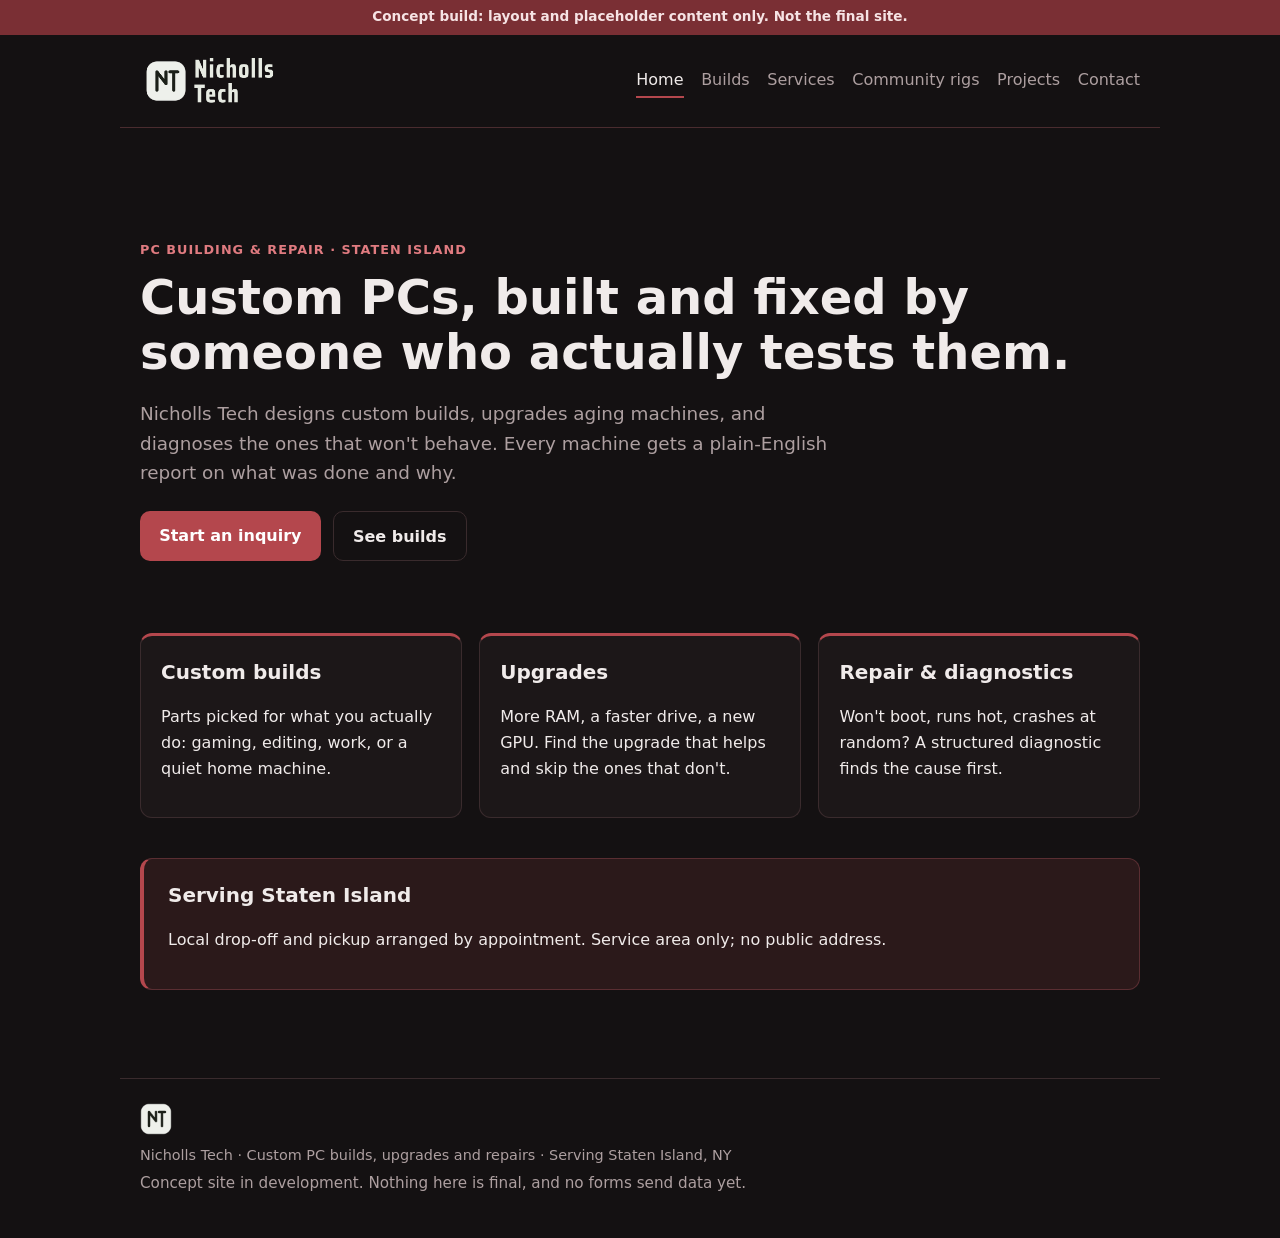
<file: index.html>
<!DOCTYPE html>
<html lang="en">
<head>
<meta charset="utf-8">
<meta name="viewport" content="width=device-width, initial-scale=1">
<meta name="robots" content="noindex, nofollow">
<title>Home | Nicholls Tech (concept)</title>
<meta name="description" content="Custom PC builds, upgrades and repairs on Staten Island.">
<link rel="icon" type="image/png" sizes="32x32" href="assets/favicon-32.png">
<link rel="apple-touch-icon" href="assets/apple-touch-icon.png">
<link rel="stylesheet" href="assets/style.css">
</head>
<body>
<div class="concept-bar">Concept build: layout and placeholder content only. Not the final site.</div>
<header class="site-header">
  <a class="brand" href="index.html" aria-label="Nicholls Tech home"><img src="assets/logo-dark-bg.png" alt="Nicholls Tech" width="140" height="60"></a>
  <button class="nav-toggle" aria-expanded="false" aria-controls="nav">Menu</button>
  <nav id="nav" aria-label="Main"><a href="index.html" aria-current="page">Home</a><a href="builds.html">Builds</a><a href="services.html">Services</a><a href="rigs.html">Community rigs</a><a href="projects.html">Projects</a><a href="contact.html">Contact</a></nav>
</header>
<main>

<section class="hero">
  <p class="eyebrow">PC building &amp; repair &middot; Staten Island</p>
  <h1>Custom PCs, built and fixed by someone who actually tests them.</h1>
  <p class="lead">Nicholls Tech designs custom builds, upgrades aging machines, and diagnoses the ones that won't behave. Every machine gets a plain-English report on what was done and why.</p>
  <p class="cta-row"><a class="btn" href="contact.html">Start an inquiry</a> <a class="btn btn-ghost" href="builds.html">See builds</a></p>
</section>
<section class="grid-3">
  <article class="card"><h2>Custom builds</h2><p>Parts picked for what you actually do: gaming, editing, work, or a quiet home machine.</p></article>
  <article class="card"><h2>Upgrades</h2><p>More RAM, a faster drive, a new GPU. Find the upgrade that helps and skip the ones that don't.</p></article>
  <article class="card"><h2>Repair &amp; diagnostics</h2><p>Won't boot, runs hot, crashes at random? A structured diagnostic finds the cause first.</p></article>
</section>
<section class="band">
  <h2>Serving Staten Island</h2>
  <p>Local drop-off and pickup arranged by appointment. Service area only; no public address.</p>
</section>

</main>
<footer class="site-footer">
  <img class="foot-mark" src="assets/mark-dark-bg.png" alt="" width="32" height="32">
  <p>Nicholls Tech &middot; Custom PC builds, upgrades and repairs &middot; Serving Staten Island, NY</p>
  <p class="muted">Concept site in development. Nothing here is final, and no forms send data yet.</p>
</footer>
<script src="assets/site.js"></script>
</body>
</html>
</file>
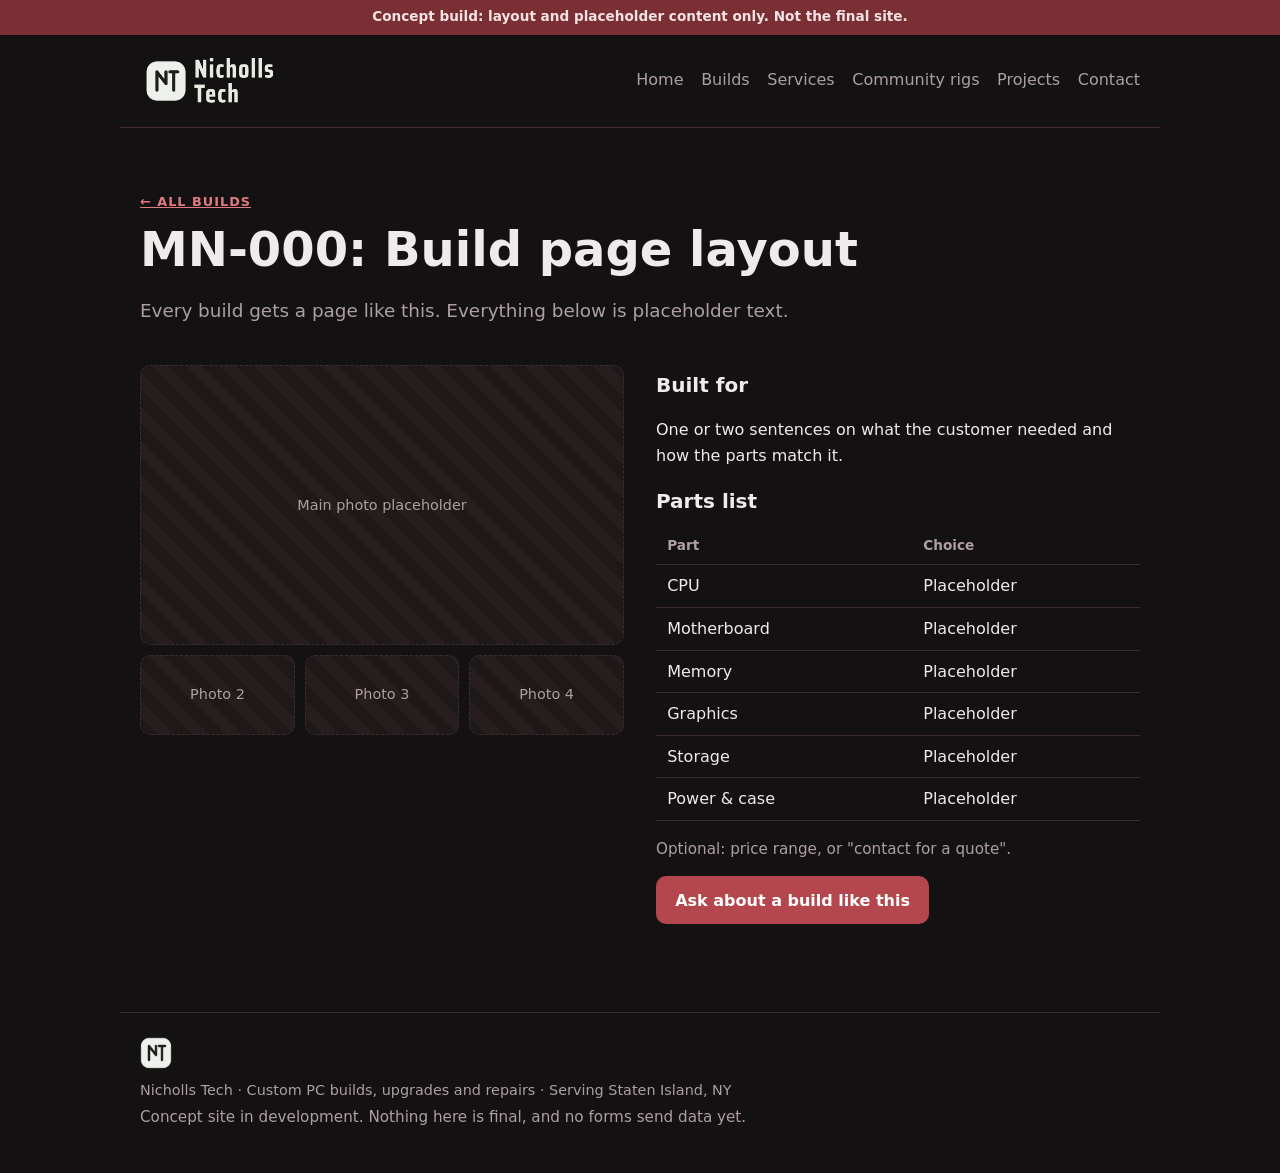
<file: build-template.html>
<!DOCTYPE html>
<html lang="en">
<head>
<meta charset="utf-8">
<meta name="viewport" content="width=device-width, initial-scale=1">
<meta name="robots" content="noindex, nofollow">
<title>Build page layout | Nicholls Tech (concept)</title>
<meta name="description" content="Layout for a single build page.">
<link rel="icon" type="image/png" sizes="32x32" href="assets/favicon-32.png">
<link rel="apple-touch-icon" href="assets/apple-touch-icon.png">
<link rel="stylesheet" href="assets/style.css">
</head>
<body>
<div class="concept-bar">Concept build: layout and placeholder content only. Not the final site.</div>
<header class="site-header">
  <a class="brand" href="index.html" aria-label="Nicholls Tech home"><img src="assets/logo-dark-bg.png" alt="Nicholls Tech" width="140" height="60"></a>
  <button class="nav-toggle" aria-expanded="false" aria-controls="nav">Menu</button>
  <nav id="nav" aria-label="Main"><a href="index.html">Home</a><a href="builds.html">Builds</a><a href="services.html">Services</a><a href="rigs.html">Community rigs</a><a href="projects.html">Projects</a><a href="contact.html">Contact</a></nav>
</header>
<main>

<section class="page-head">
  <p class="eyebrow"><a href="builds.html">&larr; All builds</a></p>
  <h1>MN-000: Build page layout</h1>
  <p class="lead">Every build gets a page like this. Everything below is placeholder text.</p>
</section>
<section class="two-col">
  <div>
    <div class="photo ph tall">Main photo placeholder</div>
    <div class="photo-row"><div class="photo ph">Photo 2</div><div class="photo ph">Photo 3</div><div class="photo ph">Photo 4</div></div>
  </div>
  <div>
    <h2>Built for</h2>
    <p>One or two sentences on what the customer needed and how the parts match it.</p>
    <h2>Parts list</h2>
    <table class="parts">
      <tr><th>Part</th><th>Choice</th></tr>
      <tr><td>CPU</td><td>Placeholder</td></tr>
      <tr><td>Motherboard</td><td>Placeholder</td></tr>
      <tr><td>Memory</td><td>Placeholder</td></tr>
      <tr><td>Graphics</td><td>Placeholder</td></tr>
      <tr><td>Storage</td><td>Placeholder</td></tr>
      <tr><td>Power &amp; case</td><td>Placeholder</td></tr>
    </table>
    <p class="muted">Optional: price range, or "contact for a quote".</p>
    <a class="btn" href="contact.html">Ask about a build like this</a>
  </div>
</section>

</main>
<footer class="site-footer">
  <img class="foot-mark" src="assets/mark-dark-bg.png" alt="" width="32" height="32">
  <p>Nicholls Tech &middot; Custom PC builds, upgrades and repairs &middot; Serving Staten Island, NY</p>
  <p class="muted">Concept site in development. Nothing here is final, and no forms send data yet.</p>
</footer>
<script src="assets/site.js"></script>
</body>
</html>
</file>
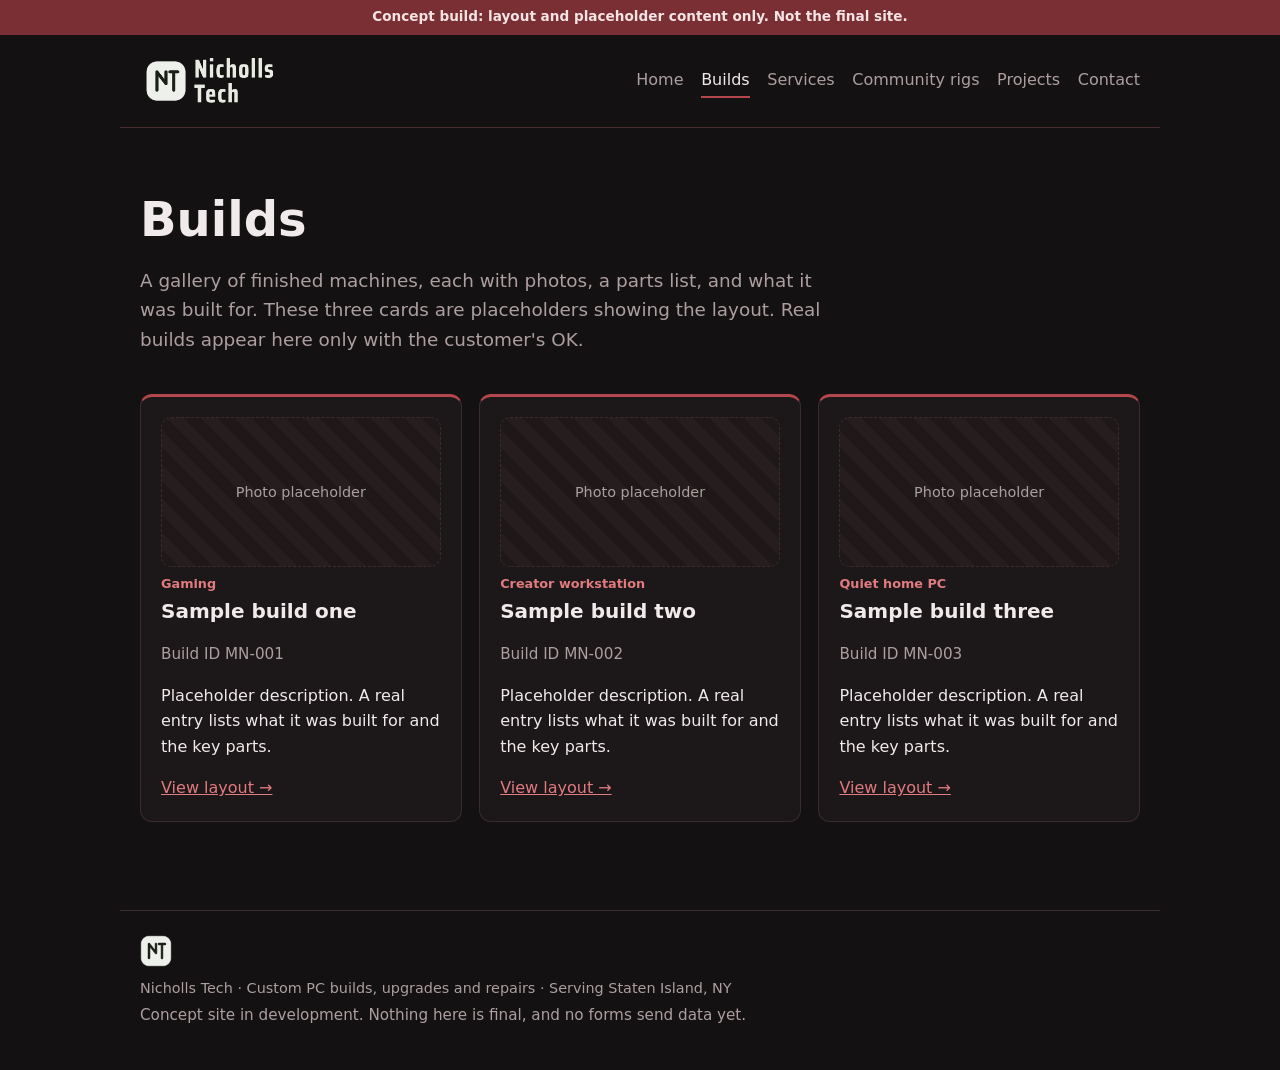
<file: builds.html>
<!DOCTYPE html>
<html lang="en">
<head>
<meta charset="utf-8">
<meta name="viewport" content="width=device-width, initial-scale=1">
<meta name="robots" content="noindex, nofollow">
<title>Builds | Nicholls Tech (concept)</title>
<meta name="description" content="A gallery of Nicholls Tech custom PC builds.">
<link rel="icon" type="image/png" sizes="32x32" href="assets/favicon-32.png">
<link rel="apple-touch-icon" href="assets/apple-touch-icon.png">
<link rel="stylesheet" href="assets/style.css">
</head>
<body>
<div class="concept-bar">Concept build: layout and placeholder content only. Not the final site.</div>
<header class="site-header">
  <a class="brand" href="index.html" aria-label="Nicholls Tech home"><img src="assets/logo-dark-bg.png" alt="Nicholls Tech" width="140" height="60"></a>
  <button class="nav-toggle" aria-expanded="false" aria-controls="nav">Menu</button>
  <nav id="nav" aria-label="Main"><a href="index.html">Home</a><a href="builds.html" aria-current="page">Builds</a><a href="services.html">Services</a><a href="rigs.html">Community rigs</a><a href="projects.html">Projects</a><a href="contact.html">Contact</a></nav>
</header>
<main>

<section class="page-head">
  <h1>Builds</h1>
  <p class="lead">A gallery of finished machines, each with photos, a parts list, and what it was built for. These three cards are placeholders showing the layout. Real builds appear here only with the customer's OK.</p>
</section>
<section class="grid-3">
<article class="card build">
  <div class="photo ph">Photo placeholder</div>
  <p class="tag">Gaming</p>
  <h2>Sample build one</h2>
  <p class="muted">Build ID MN-001</p>
  <p>Placeholder description. A real entry lists what it was built for and the key parts.</p>
  <a href="build-template.html">View layout &rarr;</a>
</article>
<article class="card build">
  <div class="photo ph">Photo placeholder</div>
  <p class="tag">Creator workstation</p>
  <h2>Sample build two</h2>
  <p class="muted">Build ID MN-002</p>
  <p>Placeholder description. A real entry lists what it was built for and the key parts.</p>
  <a href="build-template.html">View layout &rarr;</a>
</article>
<article class="card build">
  <div class="photo ph">Photo placeholder</div>
  <p class="tag">Quiet home PC</p>
  <h2>Sample build three</h2>
  <p class="muted">Build ID MN-003</p>
  <p>Placeholder description. A real entry lists what it was built for and the key parts.</p>
  <a href="build-template.html">View layout &rarr;</a>
</article>
</section>

</main>
<footer class="site-footer">
  <img class="foot-mark" src="assets/mark-dark-bg.png" alt="" width="32" height="32">
  <p>Nicholls Tech &middot; Custom PC builds, upgrades and repairs &middot; Serving Staten Island, NY</p>
  <p class="muted">Concept site in development. Nothing here is final, and no forms send data yet.</p>
</footer>
<script src="assets/site.js"></script>
</body>
</html>
</file>
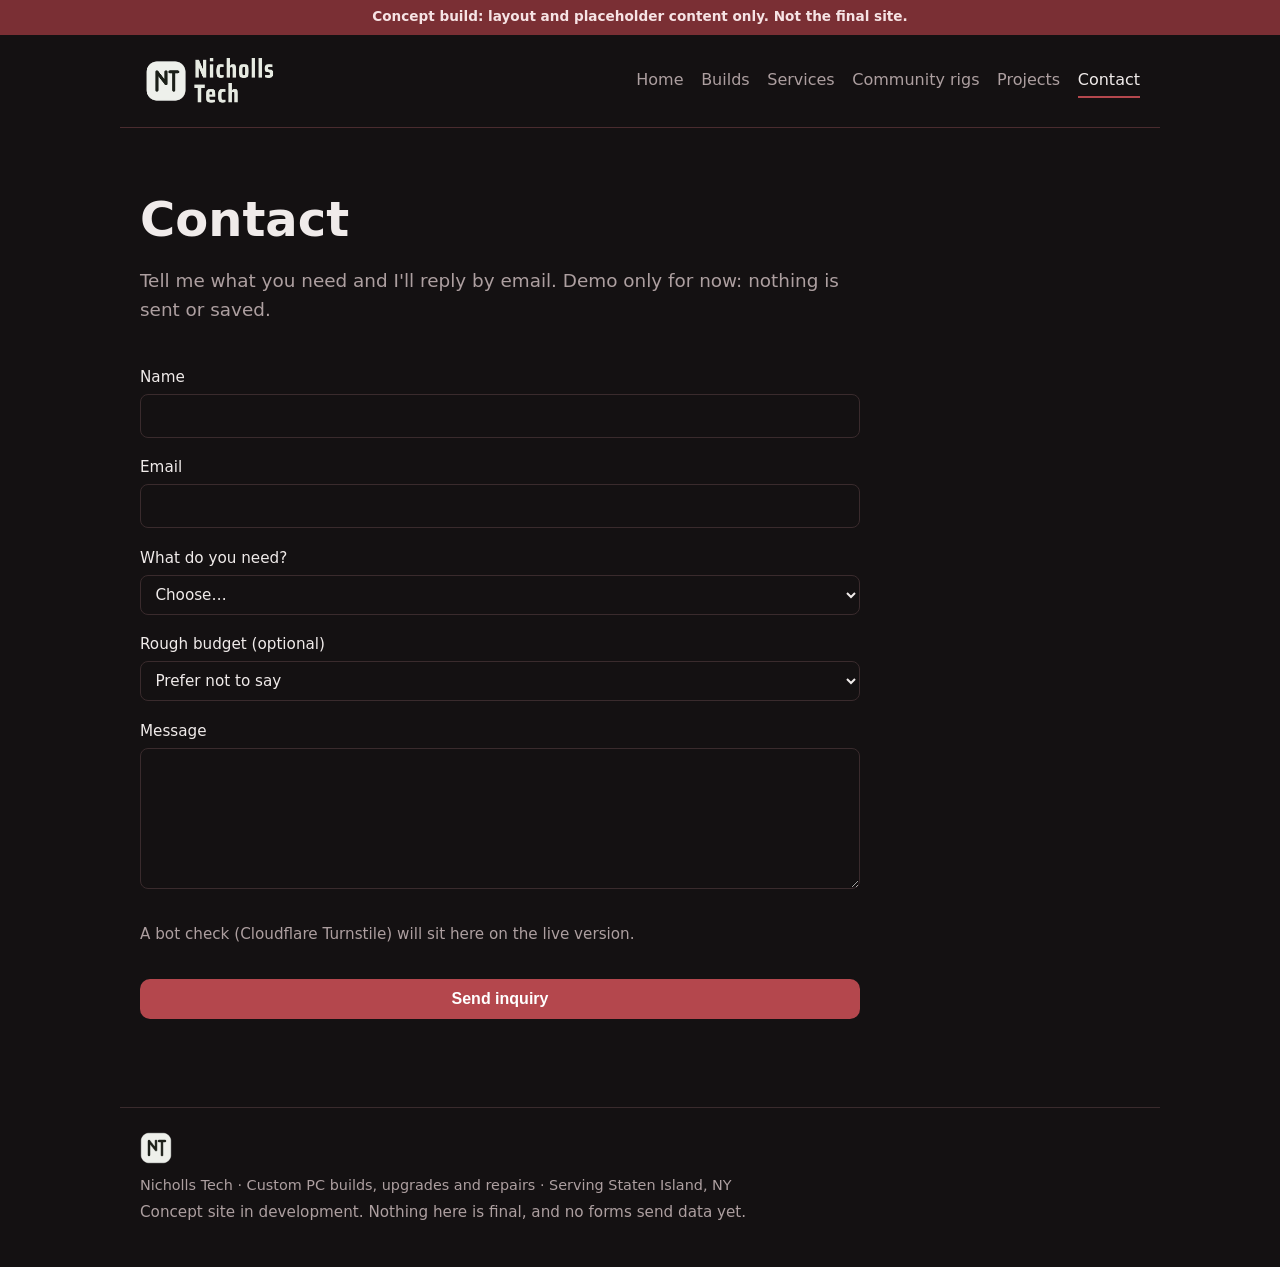
<file: contact.html>
<!DOCTYPE html>
<html lang="en">
<head>
<meta charset="utf-8">
<meta name="viewport" content="width=device-width, initial-scale=1">
<meta name="robots" content="noindex, nofollow">
<title>Contact | Nicholls Tech (concept)</title>
<meta name="description" content="Send a formal inquiry to Nicholls Tech.">
<link rel="icon" type="image/png" sizes="32x32" href="assets/favicon-32.png">
<link rel="apple-touch-icon" href="assets/apple-touch-icon.png">
<link rel="stylesheet" href="assets/style.css">
</head>
<body>
<div class="concept-bar">Concept build: layout and placeholder content only. Not the final site.</div>
<header class="site-header">
  <a class="brand" href="index.html" aria-label="Nicholls Tech home"><img src="assets/logo-dark-bg.png" alt="Nicholls Tech" width="140" height="60"></a>
  <button class="nav-toggle" aria-expanded="false" aria-controls="nav">Menu</button>
  <nav id="nav" aria-label="Main"><a href="index.html">Home</a><a href="builds.html">Builds</a><a href="services.html">Services</a><a href="rigs.html">Community rigs</a><a href="projects.html">Projects</a><a href="contact.html" aria-current="page">Contact</a></nav>
</header>
<main>

<section class="page-head">
  <h1>Contact</h1>
  <p class="lead">Tell me what you need and I'll reply by email. Demo only for now: nothing is sent or saved.</p>
</section>
<form class="form demo-form" data-demo="contact" novalidate>
  <label>Name <input name="name" type="text" autocomplete="off" required></label>
  <label>Email <input name="email" type="email" autocomplete="off" required></label>
  <label>What do you need?
    <select name="topic" required>
      <option value="">Choose&hellip;</option>
      <option>Custom build</option>
      <option>Upgrade</option>
      <option>Repair</option>
      <option>Diagnostics</option>
      <option>Something else</option>
    </select>
  </label>
  <label>Rough budget (optional)
    <select name="budget">
      <option value="">Prefer not to say</option>
      <option>Under $800</option>
      <option>$800 to $1,500</option>
      <option>$1,500 to $2,500</option>
      <option>Over $2,500</option>
    </select>
  </label>
  <label>Message <textarea name="message" rows="5" required></textarea></label>
  <p class="muted">A bot check (Cloudflare Turnstile) will sit here on the live version.</p>
  <button class="btn" type="submit">Send inquiry</button>
  <p class="form-status" role="status" aria-live="polite"></p>
</form>

</main>
<footer class="site-footer">
  <img class="foot-mark" src="assets/mark-dark-bg.png" alt="" width="32" height="32">
  <p>Nicholls Tech &middot; Custom PC builds, upgrades and repairs &middot; Serving Staten Island, NY</p>
  <p class="muted">Concept site in development. Nothing here is final, and no forms send data yet.</p>
</footer>
<script src="assets/site.js"></script>
</body>
</html>
</file>
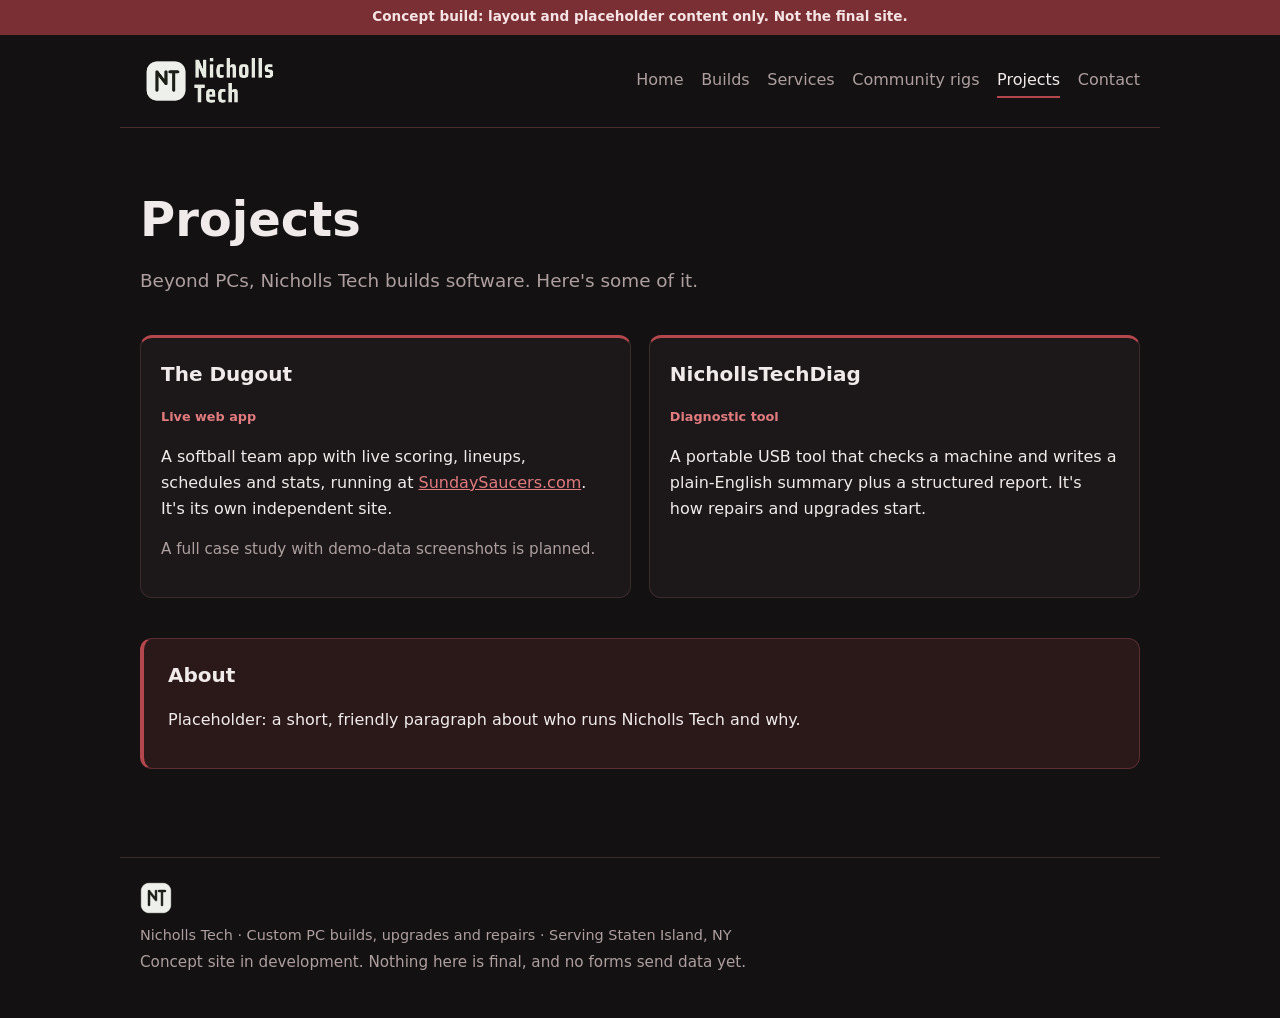
<file: projects.html>
<!DOCTYPE html>
<html lang="en">
<head>
<meta charset="utf-8">
<meta name="viewport" content="width=device-width, initial-scale=1">
<meta name="robots" content="noindex, nofollow">
<title>Projects | Nicholls Tech (concept)</title>
<meta name="description" content="Other projects built by Nicholls Tech, including The Dugout.">
<link rel="icon" type="image/png" sizes="32x32" href="assets/favicon-32.png">
<link rel="apple-touch-icon" href="assets/apple-touch-icon.png">
<link rel="stylesheet" href="assets/style.css">
</head>
<body>
<div class="concept-bar">Concept build: layout and placeholder content only. Not the final site.</div>
<header class="site-header">
  <a class="brand" href="index.html" aria-label="Nicholls Tech home"><img src="assets/logo-dark-bg.png" alt="Nicholls Tech" width="140" height="60"></a>
  <button class="nav-toggle" aria-expanded="false" aria-controls="nav">Menu</button>
  <nav id="nav" aria-label="Main"><a href="index.html">Home</a><a href="builds.html">Builds</a><a href="services.html">Services</a><a href="rigs.html">Community rigs</a><a href="projects.html" aria-current="page">Projects</a><a href="contact.html">Contact</a></nav>
</header>
<main>

<section class="page-head">
  <h1>Projects</h1>
  <p class="lead">Beyond PCs, Nicholls Tech builds software. Here's some of it.</p>
</section>
<section class="grid-2">
  <article class="card">
    <h2>The Dugout</h2>
    <p class="tag">Live web app</p>
    <p>A softball team app with live scoring, lineups, schedules and stats, running at <a href="https://sundaysaucers.com" rel="noopener">SundaySaucers.com</a>. It's its own independent site.</p>
    <p class="muted">A full case study with demo-data screenshots is planned.</p>
  </article>
  <article class="card">
    <h2>NichollsTechDiag</h2>
    <p class="tag">Diagnostic tool</p>
    <p>A portable USB tool that checks a machine and writes a plain-English summary plus a structured report. It's how repairs and upgrades start.</p>
  </article>
</section>
<section class="band">
  <h2>About</h2>
  <p>Placeholder: a short, friendly paragraph about who runs Nicholls Tech and why.</p>
</section>

</main>
<footer class="site-footer">
  <img class="foot-mark" src="assets/mark-dark-bg.png" alt="" width="32" height="32">
  <p>Nicholls Tech &middot; Custom PC builds, upgrades and repairs &middot; Serving Staten Island, NY</p>
  <p class="muted">Concept site in development. Nothing here is final, and no forms send data yet.</p>
</footer>
<script src="assets/site.js"></script>
</body>
</html>
</file>
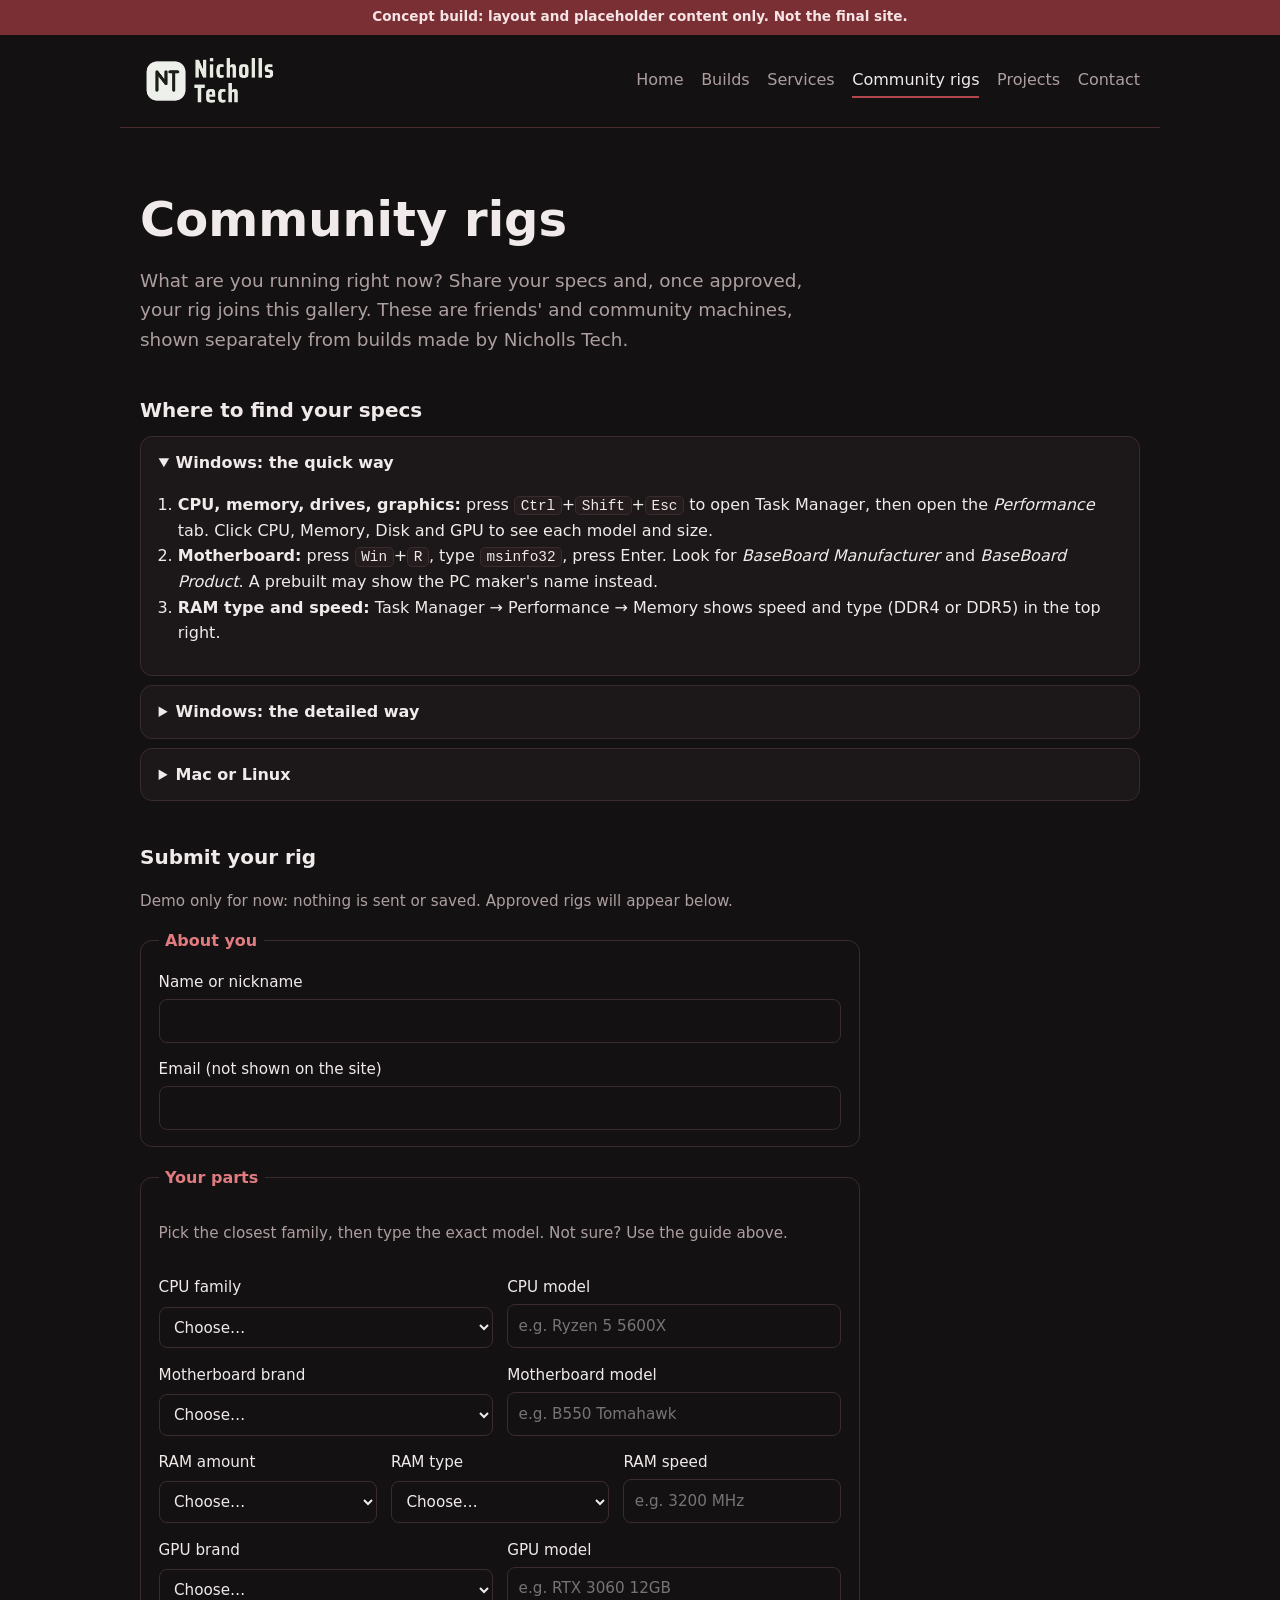
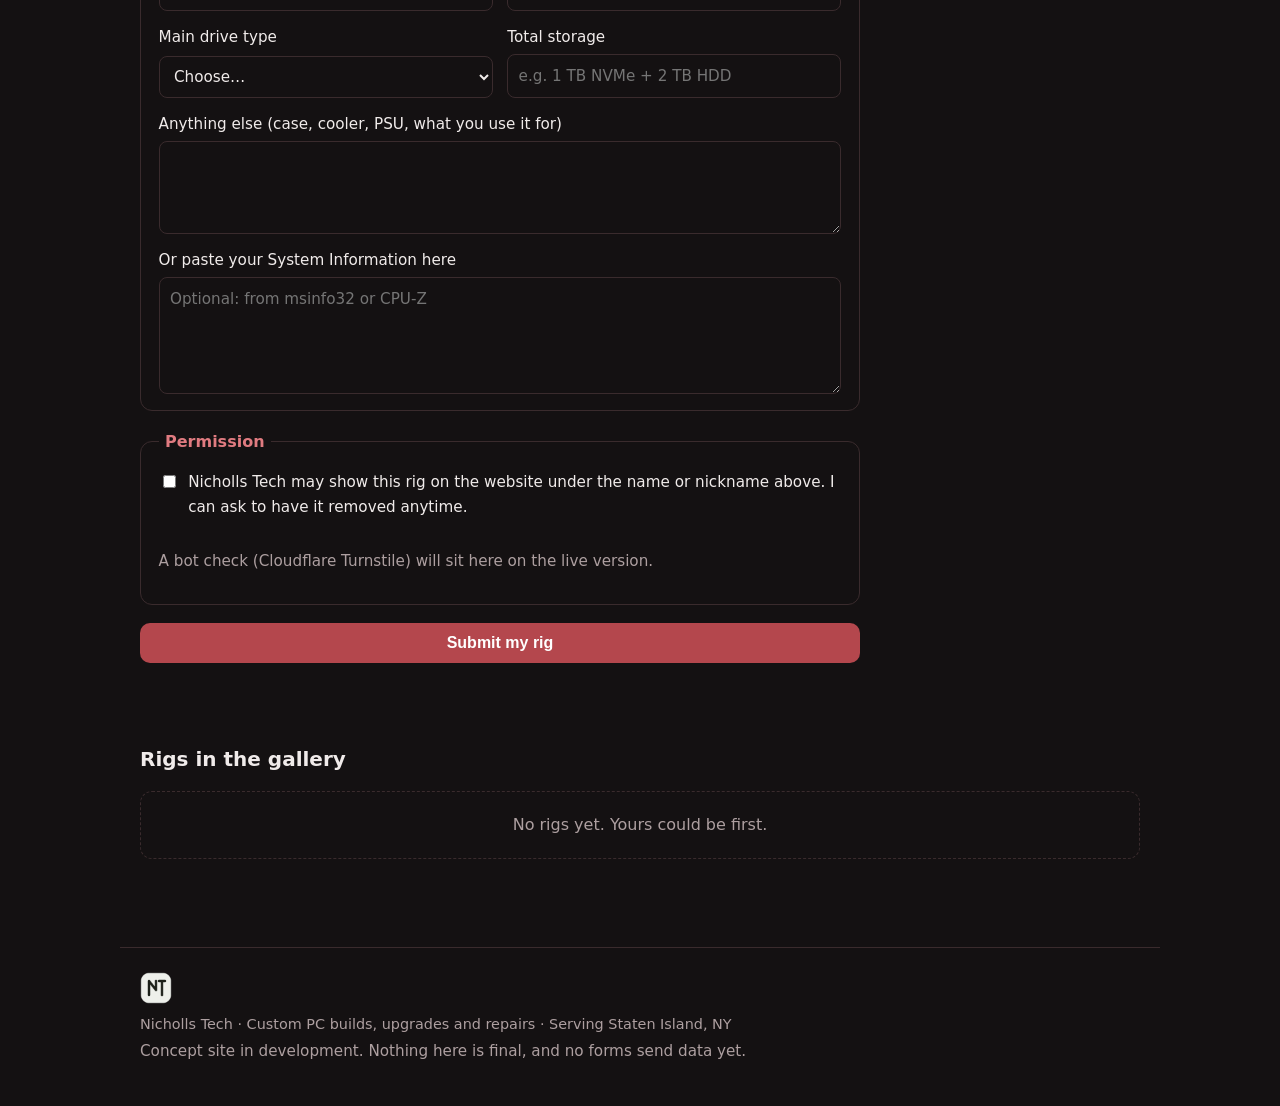
<file: rigs.html>
<!DOCTYPE html>
<html lang="en">
<head>
<meta charset="utf-8">
<meta name="viewport" content="width=device-width, initial-scale=1">
<meta name="robots" content="noindex, nofollow">
<title>Community rigs | Nicholls Tech (concept)</title>
<meta name="description" content="Show off the PC you're running and help build the Nicholls Tech gallery.">
<link rel="icon" type="image/png" sizes="32x32" href="assets/favicon-32.png">
<link rel="apple-touch-icon" href="assets/apple-touch-icon.png">
<link rel="stylesheet" href="assets/style.css">
</head>
<body>
<div class="concept-bar">Concept build: layout and placeholder content only. Not the final site.</div>
<header class="site-header">
  <a class="brand" href="index.html" aria-label="Nicholls Tech home"><img src="assets/logo-dark-bg.png" alt="Nicholls Tech" width="140" height="60"></a>
  <button class="nav-toggle" aria-expanded="false" aria-controls="nav">Menu</button>
  <nav id="nav" aria-label="Main"><a href="index.html">Home</a><a href="builds.html">Builds</a><a href="services.html">Services</a><a href="rigs.html" aria-current="page">Community rigs</a><a href="projects.html">Projects</a><a href="contact.html">Contact</a></nav>
</header>
<main>

<section class="page-head">
  <h1>Community rigs</h1>
  <p class="lead">What are you running right now? Share your specs and, once approved, your rig joins this gallery. These are friends' and community machines, shown separately from builds made by Nicholls Tech.</p>
</section>
<section>
  <h2>Where to find your specs</h2>
  <details class="guide" open>
    <summary>Windows: the quick way</summary>
    <ol>
      <li><strong>CPU, memory, drives, graphics:</strong> press <kbd>Ctrl</kbd>+<kbd>Shift</kbd>+<kbd>Esc</kbd> to open Task Manager, then open the <em>Performance</em> tab. Click CPU, Memory, Disk and GPU to see each model and size.</li>
      <li><strong>Motherboard:</strong> press <kbd>Win</kbd>+<kbd>R</kbd>, type <code>msinfo32</code>, press Enter. Look for <em>BaseBoard Manufacturer</em> and <em>BaseBoard Product</em>. A prebuilt may show the PC maker's name instead.</li>
      <li><strong>RAM type and speed:</strong> Task Manager &rarr; Performance &rarr; Memory shows speed and type (DDR4 or DDR5) in the top right.</li>
    </ol>
  </details>
  <details class="guide">
    <summary>Windows: the detailed way</summary>
    <p>The free tool <strong>CPU-Z</strong> has tabs for CPU, Mainboard, Memory and Graphics. It lists exact models and speeds. Copy what you see into the boxes below.</p>
  </details>
  <details class="guide">
    <summary>Mac or Linux</summary>
    <p>On a Mac, choose the Apple menu &rarr; <em>About This Mac</em>. On Linux, <code>lscpu</code>, <code>free -h</code>, <code>lsblk</code> and <code>lspci | grep -i vga</code> show CPU, memory, drives and graphics.</p>
  </details>
</section>
<section>
  <h2>Submit your rig</h2>
  <p class="muted">Demo only for now: nothing is sent or saved. Approved rigs will appear below.</p>
  
<form class="form demo-form" data-demo="rig" novalidate>
  <fieldset>
    <legend>About you</legend>
    <label>Name or nickname <input name="who" type="text" autocomplete="off" required></label>
    <label>Email (not shown on the site) <input name="email" type="email" autocomplete="off" required></label>
  </fieldset>
  <fieldset>
    <legend>Your parts</legend>
    <p class="muted">Pick the closest family, then type the exact model. Not sure? Use the guide above.</p>
    <div class="row">
      <label>CPU family
        <select name="cpu_family" required><option value="">Choose&hellip;</option><option>AMD Ryzen</option><option>Intel Core</option><option>Intel Core Ultra</option><option>Other / not sure</option></select>
      </label>
      <label>CPU model <input name="cpu_model" type="text" placeholder="e.g. Ryzen 5 5600X"></label>
    </div>
    <div class="row">
      <label>Motherboard brand
        <select name="mb_brand"><option value="">Choose&hellip;</option><option>ASUS</option><option>MSI</option><option>Gigabyte</option><option>ASRock</option><option>Prebuilt / OEM</option><option>Other / not sure</option></select>
      </label>
      <label>Motherboard model <input name="mb_model" type="text" placeholder="e.g. B550 Tomahawk"></label>
    </div>
    <div class="row">
      <label>RAM amount
        <select name="ram_size"><option value="">Choose&hellip;</option><option>8 GB</option><option>16 GB</option><option>32 GB</option><option>64 GB</option><option>128 GB or more</option></select>
      </label>
      <label>RAM type
        <select name="ram_type"><option value="">Choose&hellip;</option><option>DDR3</option><option>DDR4</option><option>DDR5</option><option>Not sure</option></select>
      </label>
      <label>RAM speed <input name="ram_speed" type="text" placeholder="e.g. 3200 MHz"></label>
    </div>
    <div class="row">
      <label>GPU brand
        <select name="gpu_brand"><option value="">Choose&hellip;</option><option>NVIDIA GeForce</option><option>AMD Radeon</option><option>Intel Arc</option><option>Integrated graphics</option><option>Other / not sure</option></select>
      </label>
      <label>GPU model <input name="gpu_model" type="text" placeholder="e.g. RTX 3060 12GB"></label>
    </div>
    <div class="row">
      <label>Main drive type
        <select name="drive_type"><option value="">Choose&hellip;</option><option>NVMe SSD</option><option>SATA SSD</option><option>Hard drive (HDD)</option><option>Mix of drives</option></select>
      </label>
      <label>Total storage <input name="storage" type="text" placeholder="e.g. 1 TB NVMe + 2 TB HDD"></label>
    </div>
    <label>Anything else (case, cooler, PSU, what you use it for) <textarea name="notes" rows="3"></textarea></label>
    <label>Or paste your System Information here <textarea name="sysinfo" rows="4" placeholder="Optional: from msinfo32 or CPU-Z"></textarea></label>
  </fieldset>
  <fieldset>
    <legend>Permission</legend>
    <label class="check"><input type="checkbox" name="consent" required> Nicholls Tech may show this rig on the website under the name or nickname above. I can ask to have it removed anytime.</label>
    <p class="muted">A bot check (Cloudflare Turnstile) will sit here on the live version.</p>
  </fieldset>
  <button class="btn" type="submit">Submit my rig</button>
  <p class="form-status" role="status" aria-live="polite"></p>
</form>
</section>
<section>
  <h2>Rigs in the gallery</h2>
  <p class="empty">No rigs yet. Yours could be first.</p>
</section>

</main>
<footer class="site-footer">
  <img class="foot-mark" src="assets/mark-dark-bg.png" alt="" width="32" height="32">
  <p>Nicholls Tech &middot; Custom PC builds, upgrades and repairs &middot; Serving Staten Island, NY</p>
  <p class="muted">Concept site in development. Nothing here is final, and no forms send data yet.</p>
</footer>
<script src="assets/site.js"></script>
</body>
</html>
</file>
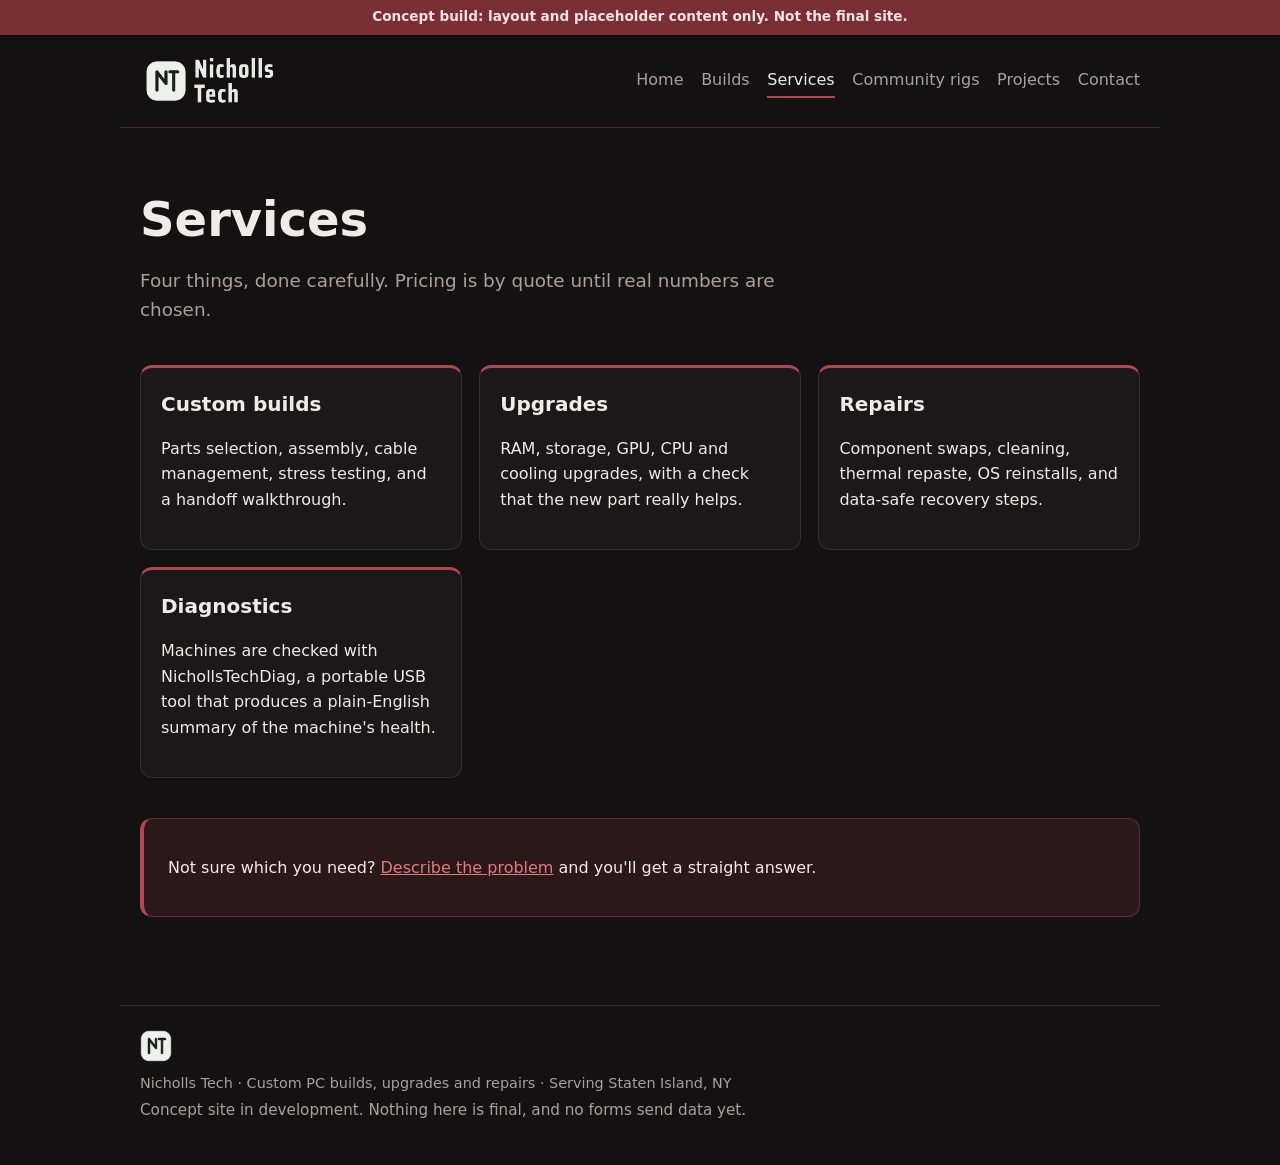
<file: services.html>
<!DOCTYPE html>
<html lang="en">
<head>
<meta charset="utf-8">
<meta name="viewport" content="width=device-width, initial-scale=1">
<meta name="robots" content="noindex, nofollow">
<title>Services | Nicholls Tech (concept)</title>
<meta name="description" content="Custom builds, upgrades, repairs and diagnostics on Staten Island.">
<link rel="icon" type="image/png" sizes="32x32" href="assets/favicon-32.png">
<link rel="apple-touch-icon" href="assets/apple-touch-icon.png">
<link rel="stylesheet" href="assets/style.css">
</head>
<body>
<div class="concept-bar">Concept build: layout and placeholder content only. Not the final site.</div>
<header class="site-header">
  <a class="brand" href="index.html" aria-label="Nicholls Tech home"><img src="assets/logo-dark-bg.png" alt="Nicholls Tech" width="140" height="60"></a>
  <button class="nav-toggle" aria-expanded="false" aria-controls="nav">Menu</button>
  <nav id="nav" aria-label="Main"><a href="index.html">Home</a><a href="builds.html">Builds</a><a href="services.html" aria-current="page">Services</a><a href="rigs.html">Community rigs</a><a href="projects.html">Projects</a><a href="contact.html">Contact</a></nav>
</header>
<main>

<section class="page-head">
  <h1>Services</h1>
  <p class="lead">Four things, done carefully. Pricing is by quote until real numbers are chosen.</p>
</section>
<section class="grid-2">
  <article class="card"><h2>Custom builds</h2><p>Parts selection, assembly, cable management, stress testing, and a handoff walkthrough.</p></article>
  <article class="card"><h2>Upgrades</h2><p>RAM, storage, GPU, CPU and cooling upgrades, with a check that the new part really helps.</p></article>
  <article class="card"><h2>Repairs</h2><p>Component swaps, cleaning, thermal repaste, OS reinstalls, and data-safe recovery steps.</p></article>
  <article class="card"><h2>Diagnostics</h2><p>Machines are checked with NichollsTechDiag, a portable USB tool that produces a plain-English summary of the machine's health.</p></article>
</section>
<section class="band"><p>Not sure which you need? <a href="contact.html">Describe the problem</a> and you'll get a straight answer.</p></section>

</main>
<footer class="site-footer">
  <img class="foot-mark" src="assets/mark-dark-bg.png" alt="" width="32" height="32">
  <p>Nicholls Tech &middot; Custom PC builds, upgrades and repairs &middot; Serving Staten Island, NY</p>
  <p class="muted">Concept site in development. Nothing here is final, and no forms send data yet.</p>
</footer>
<script src="assets/site.js"></script>
</body>
</html>
</file>
<file: assets/style.css>
:root{--bg:#141112;--panel:#1c1718;--panel2:#241c1d;--line:#3a2b2d;--text:#f0ebea;--muted:#ad9fa0;--accent:#b4474d;--accent-hover:#c75a60;--accent-text:#e07b80;--accent-soft:rgba(180,71,77,.14);--accent2:#e07b80;--radius:12px}
*{box-sizing:border-box}
html{scroll-behavior:smooth}
body{margin:0;background:var(--bg);color:var(--text);font:16px/1.6 system-ui,-apple-system,"Segoe UI",Roboto,sans-serif}
a{color:var(--accent-text)}
a:hover{color:#f09a9e}
main{max-width:1040px;margin:0 auto;padding:1.5rem 1.25rem 3rem}
section{margin:2.5rem 0}
h1{font-size:clamp(1.9rem,4.5vw,3rem);line-height:1.15;margin:.2em 0 .4em}
h2{font-size:1.25rem;margin:.2em 0 .5em}
.lead{font-size:1.15rem;color:var(--muted);max-width:60ch}
.muted{color:var(--muted);font-size:.95rem}
.eyebrow{color:var(--accent2);text-transform:uppercase;letter-spacing:.08em;font-size:.8rem;font-weight:600;margin:0}
.eyebrow a{color:inherit}
.concept-bar{background:#7a2f34;color:#f6e3e4;text-align:center;font-size:.85rem;font-weight:600;padding:.4rem .75rem}
.site-header{border-bottom-color:#4a2c2f !important;display:flex;align-items:center;justify-content:space-between;gap:1rem;flex-wrap:wrap;max-width:1040px;margin:0 auto;padding:1rem 1.25rem;border-bottom:1px solid var(--line)}
.brand{display:flex;align-items:center;gap:.6rem;font-weight:700;color:var(--text);text-decoration:none;font-size:1.15rem}
.brand img{display:block;height:60px;width:auto}
.foot-mark{display:block;margin-bottom:.6rem;border-radius:7px}
.brand-mark{display:inline-grid;place-items:center;width:2rem;height:2rem;border-radius:8px;background:var(--accent);color:#fff;font-weight:800;font-size:.85rem}
nav{display:flex;gap:1.1rem;flex-wrap:wrap}
nav a{color:var(--muted);text-decoration:none;padding:.25rem 0;border-bottom:2px solid transparent}
nav a:hover{color:var(--text)}
nav a[aria-current=page]{color:var(--text);border-color:var(--accent)}
.nav-toggle{display:none;background:var(--panel);color:var(--text);border:1px solid var(--line);border-radius:8px;padding:.45rem .8rem;font:inherit}
.hero{padding:3rem 0 1rem}
.cta-row{display:flex;gap:.75rem;flex-wrap:wrap;margin-top:1.5rem}
.btn{display:inline-block;background:var(--accent);color:#fff;font-weight:700;text-decoration:none;border:0;border-radius:10px;padding:.7rem 1.2rem;cursor:pointer;font-size:1rem}
.btn:hover{background:var(--accent-hover);color:#fff}
.btn-ghost{background:transparent;color:var(--text);border:1px solid var(--line)}
.btn-ghost:hover{background:var(--panel);color:var(--text)}
.grid-3,.grid-2{display:grid;gap:1.1rem}
.grid-3{grid-template-columns:repeat(auto-fit,minmax(250px,1fr))}
.grid-2{grid-template-columns:repeat(auto-fit,minmax(300px,1fr))}
.card{background:var(--panel);border:1px solid var(--line);border-top:3px solid var(--accent);border-radius:var(--radius);padding:1.25rem}
.card h2{margin-top:0}
.tag{display:inline-block;color:var(--accent2);font-size:.8rem;font-weight:600;margin:.4rem 0 0}
.band{background:var(--accent-soft);border:1px solid #5a2e32;border-left:4px solid var(--accent);border-radius:var(--radius);padding:1.25rem 1.5rem}
.band h2{margin-top:0}
.ph{background:repeating-linear-gradient(45deg,#1e1819,#1e1819 12px,#261d1f 12px,#261d1f 24px);border:1px dashed var(--line);color:var(--muted);display:grid;place-items:center;border-radius:10px;min-height:150px;font-size:.9rem}
.ph.tall{min-height:280px}
.photo-row{display:grid;grid-template-columns:repeat(3,1fr);gap:.6rem;margin-top:.6rem}
.photo-row .ph{min-height:80px}
.two-col{display:grid;gap:2rem;grid-template-columns:repeat(auto-fit,minmax(300px,1fr))}
.parts{width:100%;border-collapse:collapse;margin:.5rem 0 1rem}
.parts th,.parts td{text-align:left;padding:.5rem .7rem;border-bottom:1px solid var(--line)}
.parts th{color:var(--muted);font-weight:600;font-size:.85rem}
.form{display:grid;gap:1.1rem;max-width:720px}
fieldset{border:1px solid var(--line);border-radius:var(--radius);padding:1rem 1.1rem;margin:0;display:grid;gap:.9rem}
legend{padding:0 .4rem;font-weight:600;color:var(--accent-text)}
label{display:grid;gap:.3rem;font-size:.95rem}
input,select,textarea{background:var(--bg);color:var(--text);border:1px solid var(--line);border-radius:8px;padding:.55rem .65rem;font:inherit;width:100%}
input:focus,select:focus,textarea:focus{outline:2px solid var(--accent);outline-offset:1px}
.row{display:grid;gap:.9rem;grid-template-columns:repeat(auto-fit,minmax(200px,1fr))}
label.check{display:flex;gap:.6rem;align-items:flex-start}
label.check input{width:auto;margin-top:.3rem}
.form-status{margin:0;min-height:1.4em;color:var(--accent2);font-weight:600}
.guide{background:var(--panel);border:1px solid var(--line);border-radius:var(--radius);padding:.8rem 1.1rem;margin:.6rem 0}
.guide summary{cursor:pointer;font-weight:600}
.guide ol{padding-left:1.2rem}
kbd,code{background:var(--panel2);border:1px solid var(--line);border-radius:5px;padding:.05rem .35rem;font-size:.9em}
.empty{color:var(--muted);border:1px dashed var(--line);border-radius:var(--radius);padding:1.25rem;text-align:center}
.site-footer{border-top:1px solid var(--line);max-width:1040px;margin:0 auto;padding:1.5rem 1.25rem 2.5rem;color:var(--muted);font-size:.9rem}
.site-footer p{margin:.2rem 0}
@media (max-width:720px){
  .nav-toggle{display:inline-block}
  nav{display:none;width:100%;flex-direction:column;gap:.2rem}
  nav.open{display:flex}
}
@media (prefers-reduced-motion:reduce){html{scroll-behavior:auto}}
</file>
